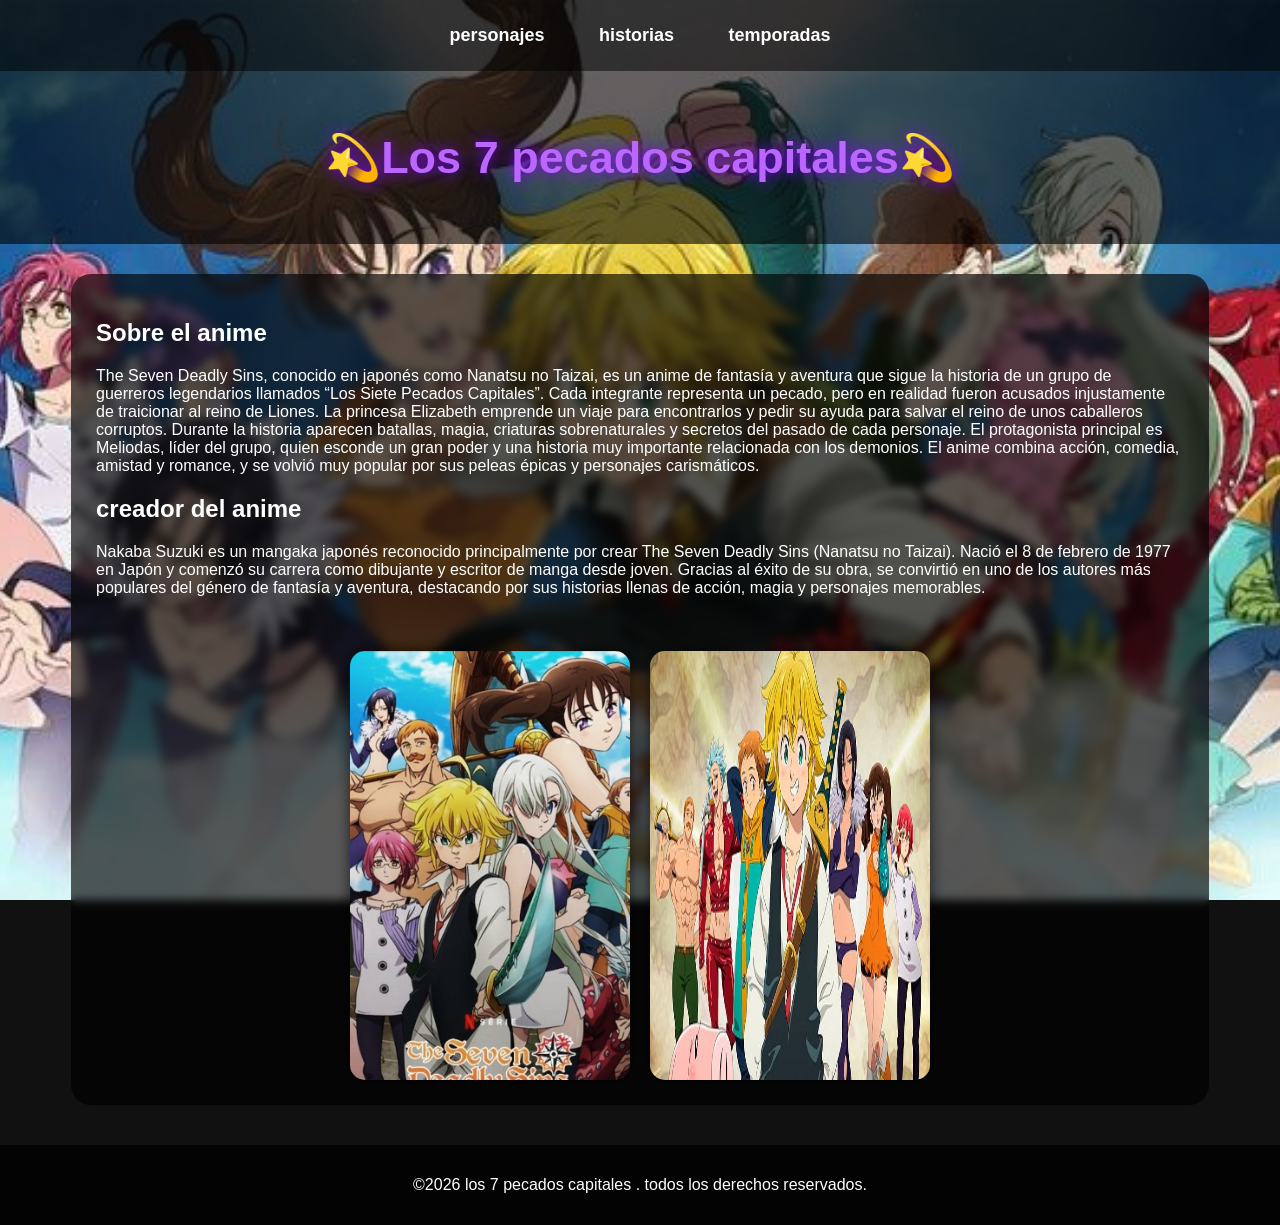
<file: index.html>
<!DOCTYPE html>
<html lang="en">
<head>
    <meta charset="UTF-8">
    <meta name="viewport" content="width=device-width, initial-scale=1.0">
    <meta http-equiv="X-UA-Compatible" content="ie=edge">
    <title>anime</title>
    <link rel="stylesheet" href="estilo.css">
</head>
<body>
    <nav>
        <ul>
            <li><a href="personajes.html">personajes</a></li>
            <li><a href="historias.html">historias</a></li>
            <li><a href="temporadas.html">temporadas</a></li>
        </ul>
    </nav>
    <header>
        <h1>💫Los 7 pecados capitales💫</h1>
    </header>
    <main>
    <section>
        <h2>Sobre el anime</h2>
        <p>The Seven Deadly Sins, conocido en japonés como Nanatsu no Taizai, es un anime de fantasía y aventura que sigue la historia de un grupo de guerreros legendarios llamados “Los Siete Pecados Capitales”. Cada integrante representa un pecado, pero en realidad fueron acusados injustamente de traicionar al reino de Liones.
            La princesa Elizabeth emprende un viaje para encontrarlos y pedir su ayuda para salvar el reino de unos caballeros corruptos. Durante la historia aparecen batallas, magia, criaturas sobrenaturales y secretos del pasado de cada personaje. El protagonista principal es Meliodas, líder del grupo, quien esconde un gran poder y una historia muy importante relacionada con los demonios.
            El anime combina acción, comedia, amistad y romance, y se volvió muy popular por sus peleas épicas y personajes carismáticos.
        </p>
    <h2>creador del anime</h2>
    <p>Nakaba Suzuki es un mangaka japonés reconocido principalmente por crear The Seven Deadly Sins (Nanatsu no Taizai). Nació el 8 de febrero de 1977 en Japón y comenzó su carrera como dibujante y escritor de manga desde joven. Gracias al éxito de su obra, se convirtió en uno de los autores más populares del género de fantasía y aventura, destacando por sus historias llenas de acción, magia y personajes memorables.
    </p>

    <br>
    <div class="imagenes">
      <img src="db3a4ede88d834fa031c86def1ee2993.jpg" alt="">
      <img src="1ebc6e8236a7ed9af5f9b126b0cf1c89.jpg" alt="">  
    </div>
    </section>
</main>
<footer>
    <p>&copy;2026 los 7 pecados capitales . todos los derechos reservados.</p>
</footer>
</body>
</html>
</file>
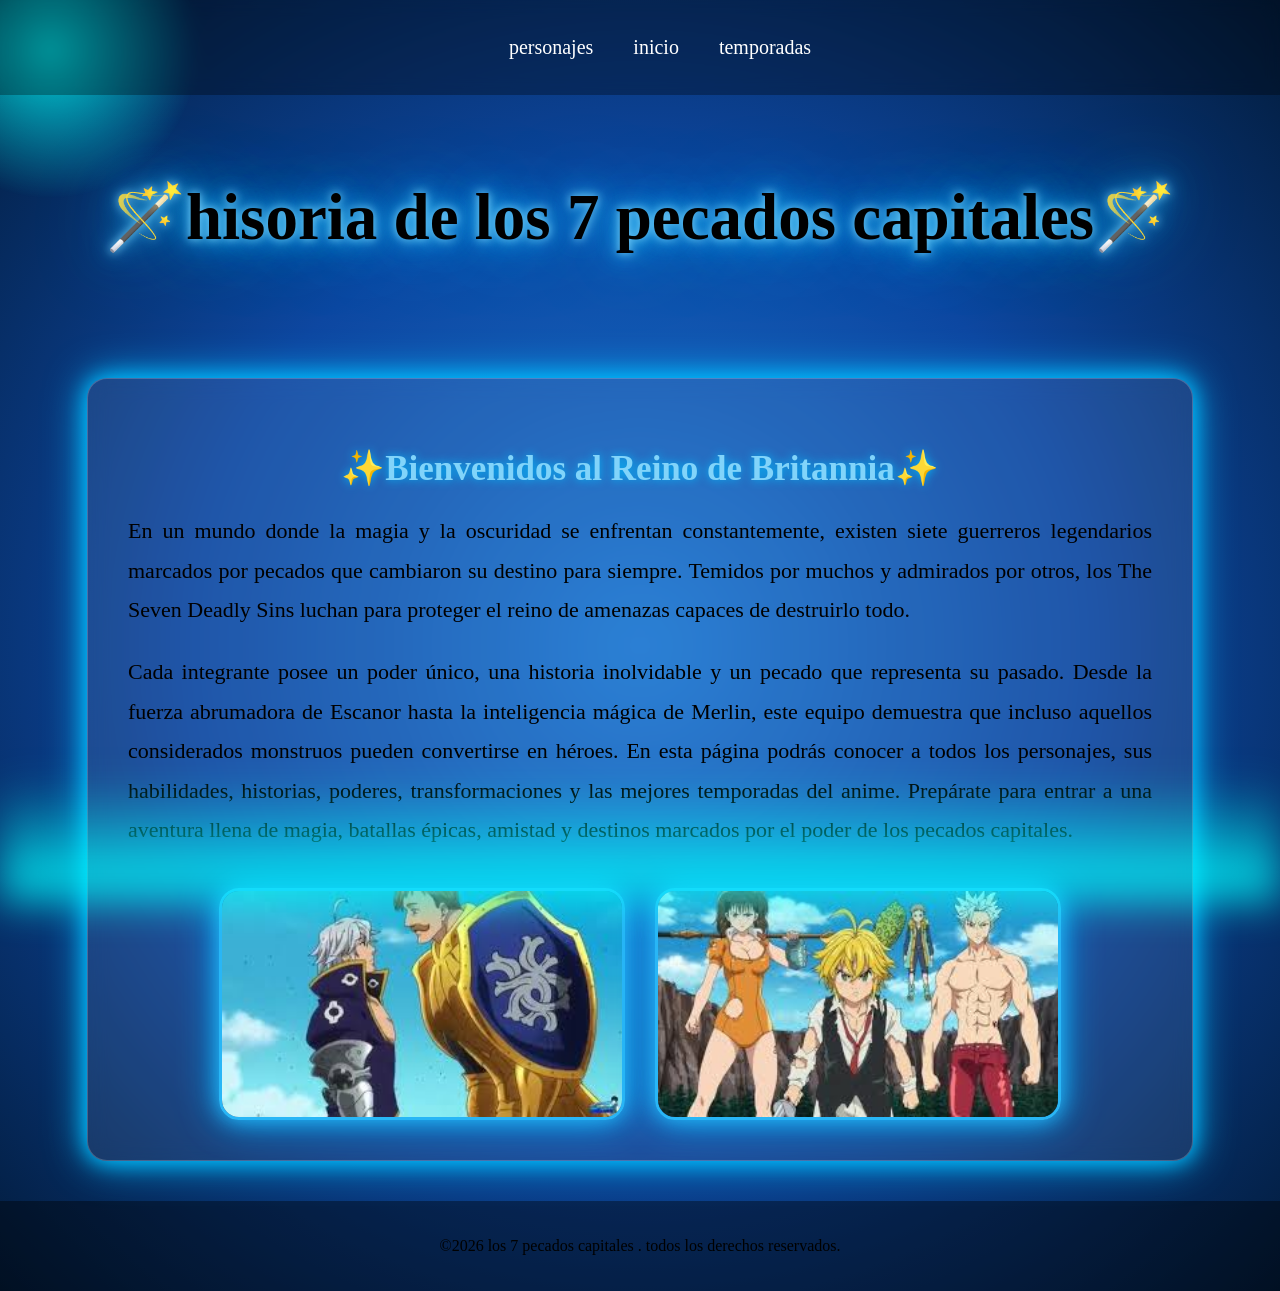
<file: historias.html>
<!DOCTYPE html>
<html lang="en">
<head>
    <meta charset="UTF-8">
    <meta name="viewport" content="width=device-width, initial-scale=1.0">
    <meta http-equiv="X-UA-Compatible" content="ie=edge">
    <title>historias</title>
    <link rel="stylesheet" href="historias.css">
</head>
<body>
    <nav>
        <ul>
                <li><a href="personajes.html">personajes</a></li>
            <li><a href="index.html">inicio</a></li>
            <li><a href="temporadas.html">temporadas</a></li>
        </ul>
    </nav>
    <header>
        <h1>🪄hisoria de los 7 pecados capitales🪄</h1>
    </header>
    <main>
    <section>
        <h2>✨Bienvenidos al Reino de Britannia✨</h2>
        <p>En un mundo donde la magia y la oscuridad se enfrentan constantemente, existen siete guerreros legendarios marcados por pecados que cambiaron su destino para siempre. Temidos por muchos y admirados por otros, los The Seven Deadly Sins luchan para proteger el reino de amenazas capaces de destruirlo todo.
        </p>
    
    <p>Cada integrante posee un poder único, una historia inolvidable y un pecado que representa su pasado. Desde la fuerza abrumadora de Escanor hasta la inteligencia mágica de Merlin, este equipo demuestra que incluso aquellos considerados monstruos pueden convertirse en héroes.
            En esta página podrás conocer a todos los personajes, sus habilidades, historias, poderes, transformaciones y las mejores temporadas del anime. Prepárate para entrar a una aventura llena de magia, batallas épicas, amistad y destinos marcados por el poder de los pecados capitales.
    </p>

    <br>
    <div class="imagenes">
      <img src="escanor vs estarossa.jpg" alt="">
      <img src="los pecados luchando.jpg" alt="">  
    </div>
    </section>
</main>
<footer>
    <p>&copy;2026 los 7 pecados capitales . todos los derechos reservados.</p>
</footer>
</body>
</html>
</body>
</html>
</file>
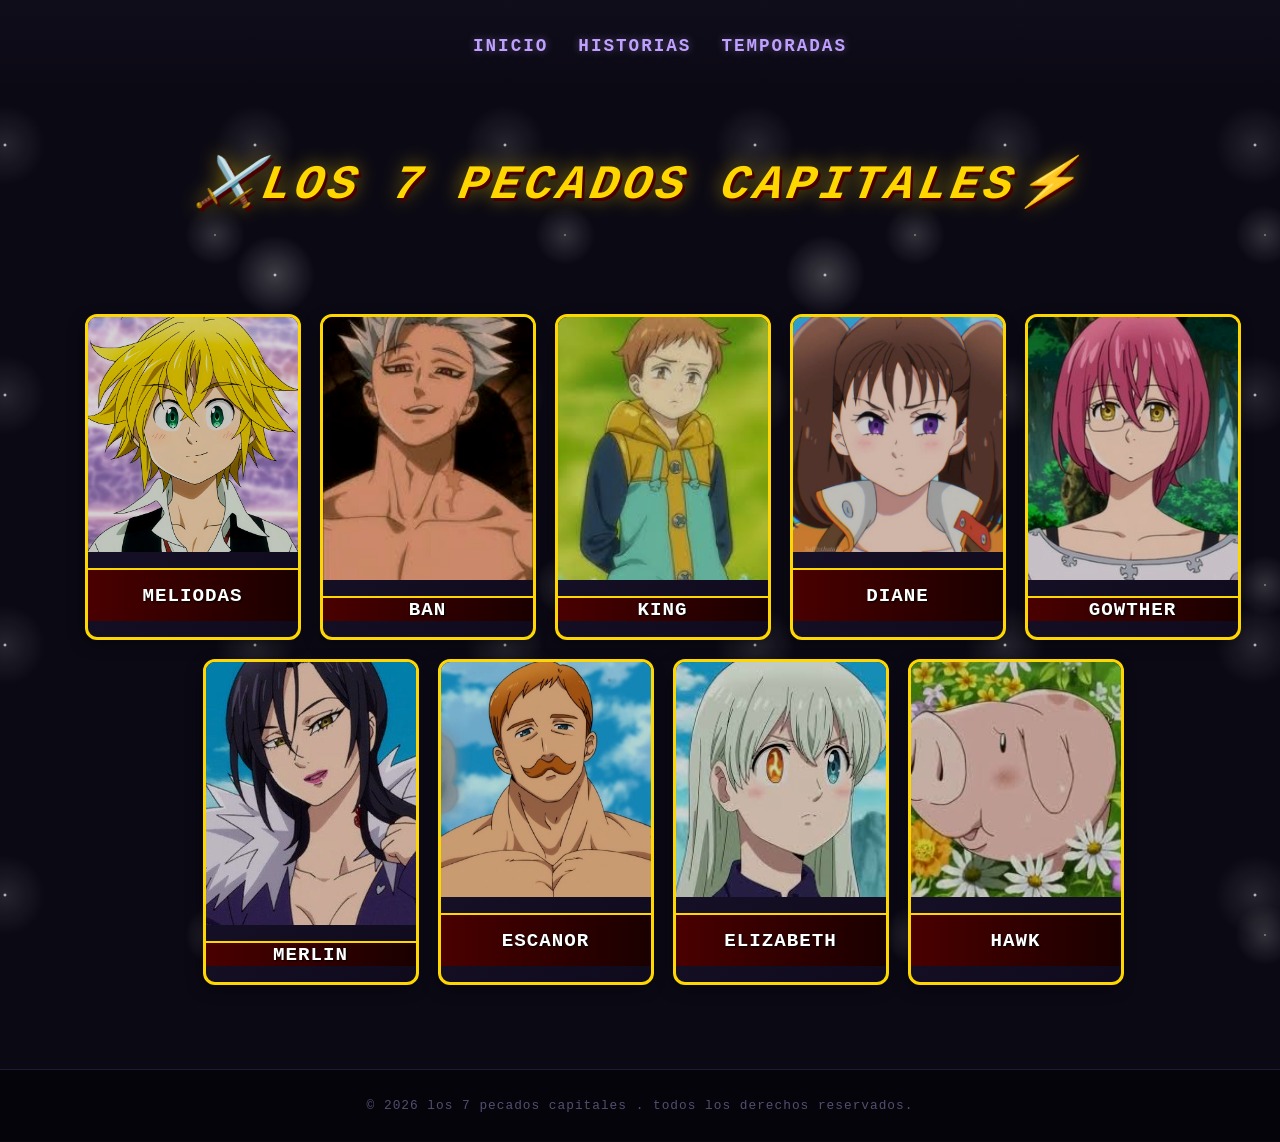
<file: personajes.html>
<!DOCTYPE html>
<html lang="es">
<head>
    <meta charset="UTF-8">
    <meta name="viewport" content="width=device-width, initial-scale=1.0">
    <title>Personajes</title>

    <link rel="stylesheet" href="personajes.css">
</head>

<body>

<nav>
    <ul>
        <li><a href="index.html">Inicio</a></li>
        <li><a href="historias.html">historias</a></li>
        <li><a href="temporadas.html">Temporadas</a></li>
    </ul>
</nav>

<header>
    <h1>⚔️Los 7 Pecados Capitales⚡</h1>
</header>

<div class="contenedor">

    
    <div class="card">
        <div class="card-inner">

            <div class="card-front">
                <img src="meliodas.jpg" alt="Meliodas">
                <h2>Meliodas</h2>
            </div>

            <div class="card-back">
                <h3>Pecado:</h3>
                <p>Pecado de la Ira del Dragón 🐉</p>

                <h3>Tesoro Sagrado:</h3>
                <p>Lostvayne</p>
            </div>

        </div>
    </div>

    
    <div class="card">
        <div class="card-inner">

            <div class="card-front">
                <img src="ban.jpg" alt="Ban">
                <h2>Ban</h2>
            </div>

            <div class="card-back">
                <h3>Pecado:</h3>
                <p>Pecado de la Avaricia del Zorro 🦊</p>

                <h3>Tesoro Sagrado:</h3>
                <p>Courechouse</p>
            </div>

        </div>
    </div>

    
    <div class="card">
        <div class="card-inner">

            <div class="card-front">
                <img src="king.jpg" alt="King">
                <h2>King</h2>
            </div>

            <div class="card-back">
                <h3>Pecado:</h3>
                <p>Pecado de la Pereza del Oso 🐻</p>

                <h3>Tesoro Sagrado:</h3>
                <p>Chastiefol</p>
            </div>

        </div>
    </div>

    
    <div class="card">
        <div class="card-inner">

            <div class="card-front">
                <img src="diane.jpg" alt="Diane">
                <h2>Diane</h2>
            </div>

            <div class="card-back">
                <h3>Pecado:</h3>
                <p>Pecado de la Envidia de la Serpiente 🐍</p>

                <h3>Tesoro Sagrado:</h3>
                <p>Gideon</p>
            </div>

                </div>
               </div>

               <div class="card">
                <div class="card-inner">
            
                    <div class="card-front">
                        <img src="gowther.jpg" alt="Gowther">
                        <h2>Gowther</h2>
                    </div>
            
                    <div class="card-back">
                        <h3>Pecado:</h3>
                        <p>Pecado de la Lujuria de la Cabra 🐐</p>
            
                        <h3>Tesoro Sagrado:</h3>
                        <p>Herritt</p>
                    </div>

                    </div>
                    </div>

                    <div class="card">
                        <div class="card-inner">
                    
                            <div class="card-front">
                                <img src="merlin.jpg" alt="Merlin">
                                <h2>Merlin</h2>
                            </div>
                    
                            <div class="card-back">
                                <h3>Pecado:</h3>
                                <p>Pecado de la Gula del Jabalí 🐗</p>
                    
                                <h3>Tesoro Sagrado:</h3>
                                <p>Aldan</p>
                            </div>
                    
                        </div>
                    </div>
                   
                    <div class="card">
                        <div class="card-inner">
                    
                            <div class="card-front">
                                <img src="escanor.jpg" alt="Escanor">
                                <h2>Escanor</h2>
                            </div>
                    
                            <div class="card-back">
                                <h3>Pecado:</h3>
                                <p>Pecado del Orgullo del León 🦁</p>
                    
                                <h3>Tesoro Sagrado:</h3>
                                <p>Rhitta</p>
                            </div>
                    
                        </div>
                    </div>

                    <div class="card">
                        <div class="card-inner">
                    
                            <div class="card-front">
                                <img src="elizabeth.jpg" alt="Elizabeth">
                                <h2>Elizabeth</h2>
                            </div>
                    
                            <div class="card-back">
                                <h3>Princesa:</h3>
                                <p>Princesa del Reino de Liones 👑</p>
                    
                                <h3>Poder:</h3>
                                <p>Diosa Suprema</p>
                            </div>
                    
                        </div>
                    </div>

                    <div class="card">
                        <div class="card-inner">
                    
                            <div class="card-front">
                                <img src="hawk.jpg" alt="Hawk">
                                <h2>Hawk</h2>
                            </div>
                    
                            <div class="card-back">
                                <h3>Apodo:</h3>
                                <p>Capitán de las Sobras 🐷</p>
                    
                                <h3>Amigo de:</h3>
                                <p>Meliodas</p>
                            </div>
                    
                        </div>
                  </div>

</div>

<footer>
    <p>&copy; 2026 los 7 pecados capitales . todos los derechos reservados.</p>
</footer>

</body>
</html>
</file>
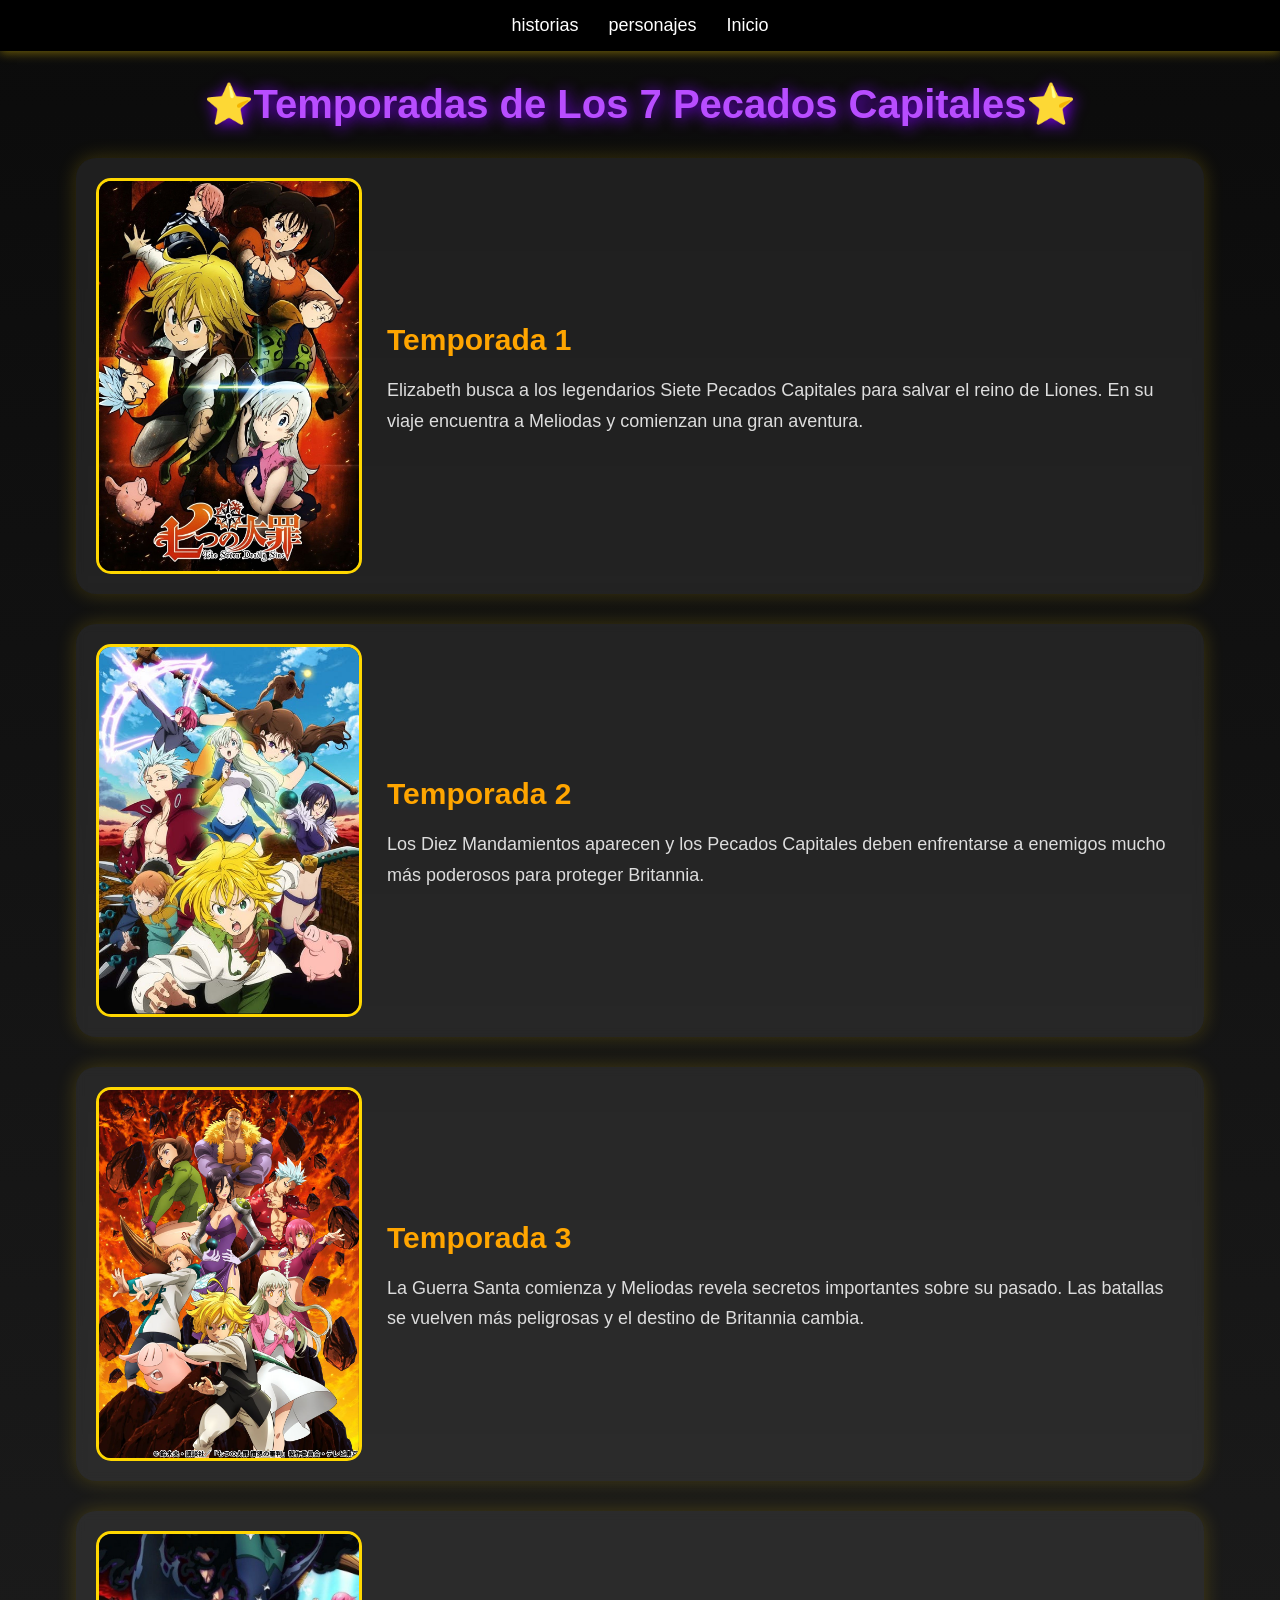
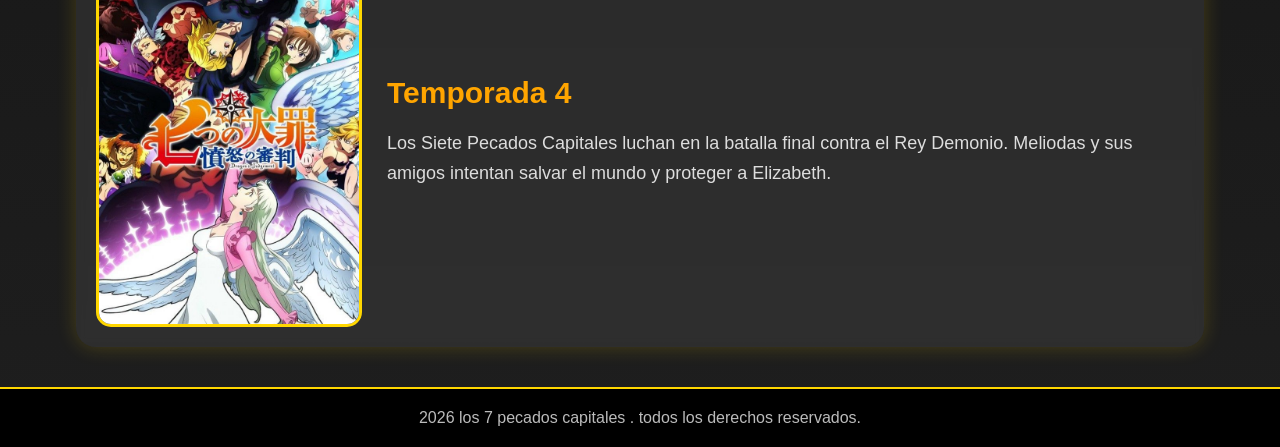
<file: temporadas.html>
<!DOCTYPE html>
<html lang="es">
<head>
    <meta charset="UTF-8">
    <meta name="viewport" content="width=device-width, initial-scale=1.0">
    <meta http-equiv="X-UA-Compatible" content="ie=edge">
   <title>temporadas</title>
   <link rel="stylesheet" href="temporadas.css">
    
</head>
<body>

    <nav>
        <ul>
            <li><a href="historias.html">historias</a></li>
            <li><a href="personajes.html">personajes</a></li>
            <li><a href="index.html">Inicio</a></li>
        </ul>
    </nav>

    <h1>⭐Temporadas de Los 7 Pecados Capitales⭐</h1>

    
    <section class="temporada">

        <img src="temporada 1.jpg" alt="Temporada 1">

        <div class="texto">
            <h2>Temporada 1</h2>

            <p>
                Elizabeth busca a los legendarios Siete Pecados Capitales
                para salvar el reino de Liones. En su viaje encuentra
                a Meliodas y comienzan una gran aventura.
            </p>
        </div>

    </section>

    
    <section class="temporada">

        <img src="temporada 2.jpg" alt="Temporada 2">

        <div class="texto">
            <h2>Temporada 2</h2>

            <p>
                Los Diez Mandamientos aparecen y los Pecados Capitales
                deben enfrentarse a enemigos mucho más poderosos para
                proteger Britannia.
            </p>
        </div>

    </section>

    
    <section class="temporada">

        <img src="temporada 3.jpg" alt="Temporada 3">

        <div class="texto">
            <h2>Temporada 3</h2>

            <p>
                La Guerra Santa comienza y Meliodas revela secretos
                importantes sobre su pasado. Las batallas se vuelven
                más peligrosas y el destino de Britannia cambia.
            </p>
        </div>

    </section>

    <section class="temporada">

        <img src="temporada 4.jpg" alt="Temporada 4">

        <div class="texto">
            <h2>Temporada 4</h2>

            <p>
                Los Siete Pecados Capitales luchan en la batalla final
                contra el Rey Demonio. Meliodas y sus amigos intentan
                salvar el mundo y proteger a Elizabeth.
            </p>
        </div>

    </section>
    
    <footer>
        <p> 2026 los 7 pecados capitales . todos los derechos reservados. </p>
    </footer>

</body>
</html>
</file>
<file: estilo.css>
body{
    font-family: Arial, sans-serif;
    margin: 0;
    padding: 0;
    background-image: url(d0a23cbadb54b710e0e76415fdb8b62b.jpg);
    background-size: cover;
    background-position: center top;
    background-repeat: no-repeat;
    background-attachment: fixed;
    background-color: #111;
    color: white;
}

nav ul{
    list-style-type: none;
    padding: 25px;
    text-align: center;
    background-color: rgba(0, 0, 0, 0.8);
    margin: 0;
}

nav ul li{
    display: inline;
    margin: 25px;
}

nav ul li a{
    text-decoration: none;
    color: white;
    font-weight: bold;
    font-size: 18px;
    transition: 0.3s;
}

nav ul li a:hover{
    color: #bb66ff;
}


header{
    background-color: rgba(0, 0, 0, 0.6);
    text-align: center;
    padding: 30px;
    color: white;
}

header h1{
    color: #bb66ff;
    font-size: 45px;
    text-shadow: 0 0 15px #8000ff;
}



main{
    padding: 25px;
    background-color: rgba(0, 0, 0, 0.65);
    margin: 30px auto;
    width: 85%;
    border-radius: 20px;
    backdrop-filter: blur(5px);
}



.imagenes{
    display: flex;
    justify-content: center;
    gap: 20px;
    flex-wrap: wrap;
    margin-top: 20px;
}

.imagenes img{
    width: 280px;
    height: auto;
    border-radius: 15px;
    box-shadow: 0 0 15px rgba(0,0,0,0.7);
    transition: 0.3s;
}

.imagenes img:hover{
    transform: scale(1.05);
}



footer{
    text-align: center;
    padding: 15px;
    background-color: rgba(0, 0, 0, 0.8);
    color: white;
    margin-top: 40px;
}
</file>
<file: historias.css>
body{
    font-family: Georgia, serif;
    color: #000;
    background: radial-gradient(circle at center, #1976d2, #0d47a1, #021b3a);
    min-height:100vh;
    overflow-x:hidden;
    margin:0;
    padding:0;
    box-sizing:border-box;
}

nav{
    padding:20px;
    background:rgba(0,0,0,.3);
    backdrop-filter:blur(8px);
}

nav ul{
    display:flex;
    justify-content:center;
    gap:40px;
    list-style:none;
}

nav a{
    color:white;
    text-decoration:none;
    font-size:20px;
    transition:.3s;
}

nav a:hover{
    color: black;

    text-shadow:
    0 0 10px #81d4fa,
    0 0 20px #29b6f6;
}



header{
    text-align:center;
    padding:40px;
}

header h1{
    font-size:65px;
    0 0 10px #81d4fa,
    color:;


    text-shadow:
    0 0 10px #81d4fa,
    0 0 20px #29b6f6,
    0 0 40px #03a9f4,
    0 0 80px #03a9f4;
}



section{
    width:80%;
    margin:40px auto;

    background:rgba(255,255,255,.08);

    backdrop-filter:blur(10px);

    border:1px solid rgba(255,255,255,.2);

    border-radius:20px;

    padding:40px;

    box-shadow: 0 0 20px #00bfff,  0 0 40px #00bfff;
}

section h2{
    text-align:center;
    margin-bottom:20px;

    color:#81d4fa;

    font-size:35px;

    text-shadow: 0 0 10px #00bfff;
}

section p{
    font-size:22px;
    line-height:1.8;
    text-align:justify;
    margin-bottom:20px;
}


.imagenes{
    display:flex;
    justify-content:center;
    gap:30px;
    flex-wrap:wrap;
}

.imagenes img{
    width:400px;
    border-radius:20px;

    border:3px solid #29b6f6;

    box-shadow:
    0 0 20px #29b6f6,
    0 0 40px #03a9f4;

    transition:.5s;
}

.imagenes img:hover{
    transform:scale(1.05);

    box-shadow:
    0 0 30px #81d4fa,
    0 0 60px #29b6f6;
}



body::after{
    content:"";

    position:fixed;
    bottom:0;
    left:0;

    width:100%;
    height:120px;

    background:
    linear-gradient(
    to top,
    rgba(0,255,255,.9),
    transparent);

    filter:blur(20px);

    animation:luz 2s infinite alternate;

    pointer-events:none;
}

@keyframes luz{

    from{
        transform:translateY(0);
    }

    to{
        transform:translateY(-10px);
    }
}



body::before{
    content:"";

    position:fixed;

    top:-100px;
    left:-100px;

    width:300px;
    height:300px;

    border-radius:50%;

    background:
    radial-gradient(circle,
    rgba(0,255,255,.8),
    transparent 70%);

    animation:destello 3s infinite;

    pointer-events:none;
}

@keyframes destello{

    1%{
        opacity:.4;
    }

    40%{
        opacity:1;
    }

    80%{
        opacity:.4;
    }
}



footer{
    margin-top:40px;

    text-align:center;

    padding:20px;

    background:rgba(0,0,0,.4);
}
</file>
<file: personajes.css>
body {  
    background-color: #0b0914;
    background-image: 
        radial-gradient(white, rgba(255,255,255,.2) 2px, transparent 40px),
        radial-gradient(white, rgba(255,255,255,.15) 1px, transparent 30px),
        radial-gradient(white, rgba(255,255,255,.1) 2px, transparent 40px);
    background-size: 550px 550px, 350px 350px, 250px 250px;
    background-position: 0 0, 40px 60px, 130px 270px;
    animation: estrellasParpadeo 10s linear infinite;
    color: #ffffff;
    min-height: 100vh;
    display: flex;
    flex-direction: column;
    overflow-x: hidden;
    margin: 0;
    padding: 0;
    box-sizing: border-box;
    font-family: 'Courier New', Courier, monospace;
}


@keyframes estrellasParpadeo {
    0% { background-position: 0 0, 40px 60px, 130px 270px; }
    50% { background-position: 50px 100px, 70px 20px, 110px 200px; opacity: 0.9; }
    100% { background-position: 0 0, 40px 60px, 130px 270px; }
}


nav {
    background: linear-gradient(180deg, rgba(17, 14, 28, 0.9) 0%, rgba(0,0,0,0) 100%);
    padding: 20px 0;
}

nav ul {
    list-style: none;
    display: flex;
    justify-content: center;
    gap: 30px;
}

nav ul li a {
    color: #bfa0ff;
    text-decoration: none;
    font-weight: bold;
    font-size: 1.1rem;
    text-transform: uppercase;
    letter-spacing: 2px;
    transition: all 0.3s ease;
    text-shadow: 0 0 8px rgba(191, 160, 255, 0.4);
}

nav ul li a:hover {
    color: #ffd700;
    text-shadow: 0 0 12px #ffd700, 0 0 20px #ff6600;
}


header {
    text-align: center;
    margin: 30px 0 10px 0;
}

header h1 {
    font-size: 3rem;
    color: #ffd700;
    text-transform: uppercase;
    font-style: italic;
    letter-spacing: 4px;
    text-shadow: 3px 3px 0px #4a0000, 0 0 20px rgba(255, 215, 0, 0.6);
    transform: skewX(-10deg);
}


.contenedor {
    width: 100%;
    max-width: 1400px;
    margin: 40px auto;
    padding: 20px;

    display: flex;
    flex-wrap: wrap;
    justify-content: center;
    gap: 25px;

    align-items: center;
}


.card {
    background-color: transparent;
    width: 210px;
    height: 320px;
    perspective: 1000px;
    
    flex-shrink: 0;
}


.card-inner {
    position: relative;
    width: 100%;
    height: 100%;
    text-align: center;
    
    transition: transform 0.6s cubic-bezier(0.4, 0.0, 0.2, 1), box-shadow 0.4s ease;
    transform-style: preserve-3d;
    border-radius: 12px;
    box-shadow: 0 8px 16px rgba(0, 0, 0, 0.6), inset 0 0 20px rgba(255,255,255,0.05);
}


.card:hover .card-inner {
    transform: translateY(-15px) rotateY(180deg);
    box-shadow: 0 25px 30px rgba(0, 0, 0, 0.8), 0 0 15px rgba(255, 215, 0, 0.4);
}


.card-front, .card-back {
    position: absolute;
    width: 100%;
    height: 100%;
    -webkit-backface-visibility: hidden; 
    backface-visibility: hidden;
    border-radius: 12px;
    
    border: 3px solid #ffd700;
    overflow: hidden;
}


.card-front {
    background: linear-gradient(135deg, #1b152e 0%, #0f0a1c 100%);
    display: flex;
    flex-direction: column;
}


.card-front img {
    width: 100%;
    height: 82%;
    object-fit: cover;
    
    filter: brightness(0.8) contrast(1.1);
    transition: filter 0.3s ease;
}

.card:hover .card-front img {
    filter: brightness(1.1) contrast(1.2);
}


.card-front h2 {
    height: 18%;
    display: flex;
    align-items: center;
    justify-content: center;
    background: linear-gradient(90deg, #4a0000 0%, #1a0000 100%);
    color: #ffffff;
    font-size: 1.2rem;
    font-weight: bold;
    text-transform: uppercase;
    letter-spacing: 1px;
    border-top: 2px solid #ffd700;
    text-shadow: 1px 1px 2px #000;
}


.card-back {
    
    background: linear-gradient(135deg, #25123e 0%, #0f051d 100%);
    color: #ffffff;

    transform: rotateY(180deg); 
    display: flex;
    flex-direction: column;
    justify-content: center;
    align-items: center;
    padding: 15px;
    transform: rotateY(180deg) skewX(5deg); 
}


.card-back h3 {
    color: #ffd700;
    font-size: 1rem;
    text-transform: uppercase;
    letter-spacing: 1px;
    margin-top: 15px;
    margin-bottom: 3px;
    text-shadow: 0 0 5px rgba(255, 215, 0, 0.5);
    border-bottom: 1px dashed #bfa0ff;
    width: 90%;
}

.card-back p {
    font-size: 0.9rem;
    color: #e2d9ff;
    line-height: 1.3;
    font-weight: bold;
    padding: 0 5px;
}


footer {
    background-color: #05040a;
    text-align: center;
    padding: 15px 0;
    margin-top: 30px;
    color: #554d70;
    font-size: 0.8rem;
    letter-spacing: 1px;
    border-top: 1px solid #1f1a3a;
}
</file>
<file: temporadas.css>
body{
    margin: 0;
    font-family: Arial, sans-serif;
    background: linear-gradient(to bottom, #0b0b0b, #1e1e1e);
    color: white;
}



nav{
    background-color: #000;
    padding: 15px;
    box-shadow: 0 2px 10px rgba(255, 215, 0, 0.4);
}

nav ul{
    display: flex;
    justify-content: center;
    list-style: none;
    gap: 30px;
    margin: 0;
    padding: 0;
}

nav a{
    color: white;
    text-decoration: none;
    font-size: 18px;
    transition: 0.3s;
}

nav a:hover{
    color: gold;
}



h1{
    text-align: center;
    color:#b84dff;
    margin-top: 30px;
    font-size: 40px;
    text-shadow: 2px 2px 15px #8000ff;
}



.temporada{
    display: flex;
    align-items: center;
    background-color: rgba(255,255,255,0.08);
    margin: 30px auto;
    width: 85%;
    padding: 20px;
    border-radius: 20px;
    backdrop-filter: blur(5px);
    box-shadow: 0 0 20px rgba(255, 215, 0, 0.2);
    transition: transform 0.3s;
}

.temporada:hover{
    transform: scale(1.02);
}



.temporada img{
    width: 260px;
    height: auto;
    border-radius: 15px;
    margin-right: 25px;
    border: 3px solid gold;
}

/* TEXTO */

.texto h2{
    color: orange;
    font-size: 30px;
    margin-bottom: 10px;
}

.texto p{
    font-size: 18px;
    line-height: 1.7;
    color: #ddd;
}



footer{
    background-color: black;
    text-align: center;
    padding: 20px;
    margin-top: 40px;
    border-top: 2px solid gold;
}

footer p{
    margin: 0;
    color: #bbb;
}



@media(max-width: 768px){

    .temporada{
        flex-direction: column;
        text-align: center;
    }

    .temporada img{
        margin-right: 0;
        margin-bottom: 20px;
        width: 80%;
    }

    .texto h2{
        font-size: 25px;
    }

    .texto p{
        font-size: 16px;
    }
}
</file>
